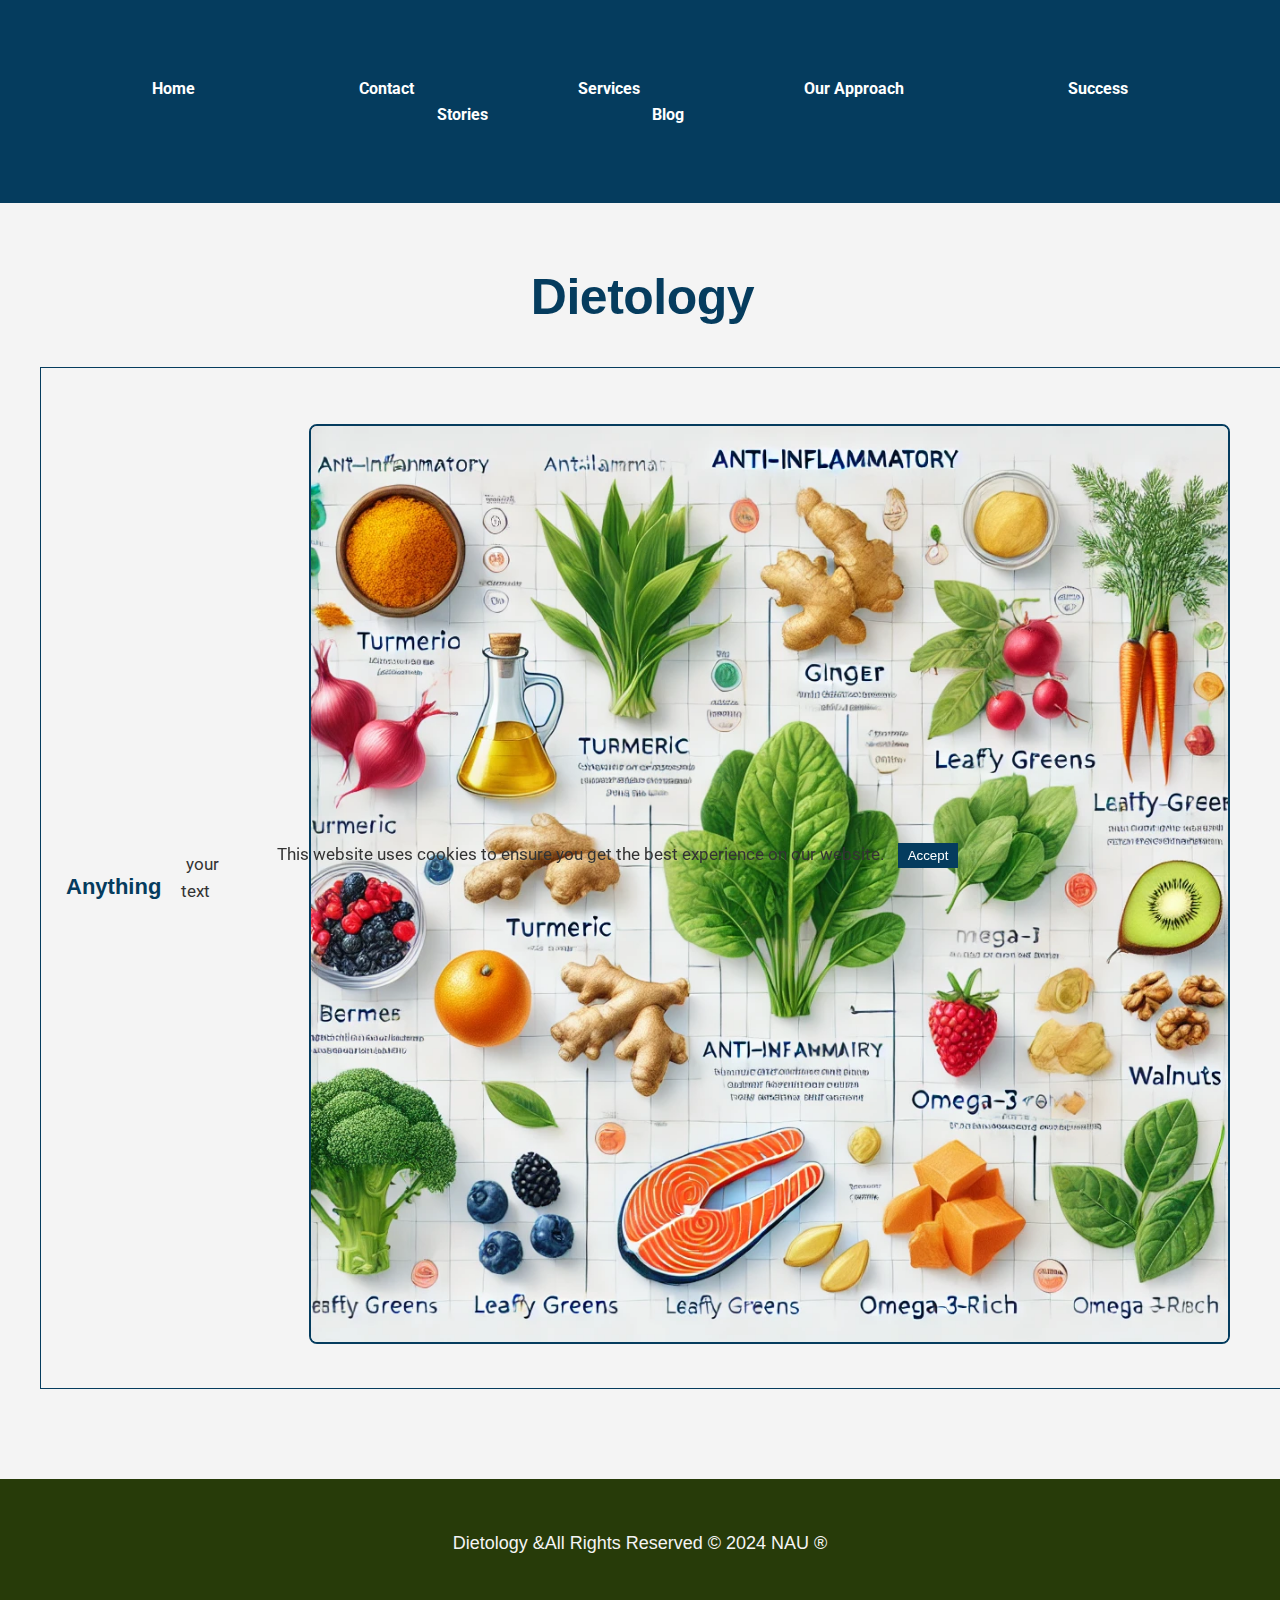
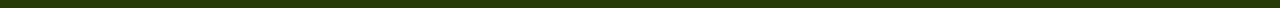
<file: index.html>
<!DOCTYPE html>
<html lang="en">
<head>
    <meta charset="utf-8">
    <meta name="viewport" content="width=device-width, initial-scale=1.0">
    <title>DIETOLOGY</title>
    <meta name="author" content="Dietology">
    <link href="https://fonts.googleapis.com/css2?family=Roboto:wght@400;700&display=swap" rel="stylesheet">
    <link rel="stylesheet" type="text/css" href="css/style.css"/>
    <link rel="icon" type="image/png" sizes="32x32" href="Images/Dietology_Logo_Concept_2.png" />
 
</head>
<body>
    <header>
            <nav>
                <span class="hamburger" onclick="toggleMenu()">☰</span>
                <ul>
                    <li><a href="index.html">Home</a></li>
                    <li><a href="Contact.html">Contact</a></li>
                    <li><a href="services.html">Services</a></li>
                    <li><a href="approach.html">Our Approach</a></li>
                    <li><a href="stories.html">Success Stories</a></li>
                    <li><a href="blog.html">Blog</a></li>
                </ul>
            </nav>
        </header>
        <script>
            function toggleMenu() {
                document.querySelector("nav ul").classList.toggle("show");
            }
        </script>
 
        <section>
            <h1>Dietology</h1>
            <article>
                <h2> Anything</h2>
                <section class="text-content">
                    <p>your text </p>
                </section>
                <figure>
                    <img src="Images/3.webp" alt="SFR" title="Stress" class="content-img">
                </figure>
            </article>
        </section>
        <section class="cookies-message">
            <p>This website uses cookies to ensure you get the best experience on our website. <button
                    onclick="this.parentElement.style.display='none'">Accept</button></p>
        </section>
        <footer>
            Dietology
            &amp;All Rights Reserved &copy; 2024 NAU &#174;
        </footer>
</body>
</html>
</file>
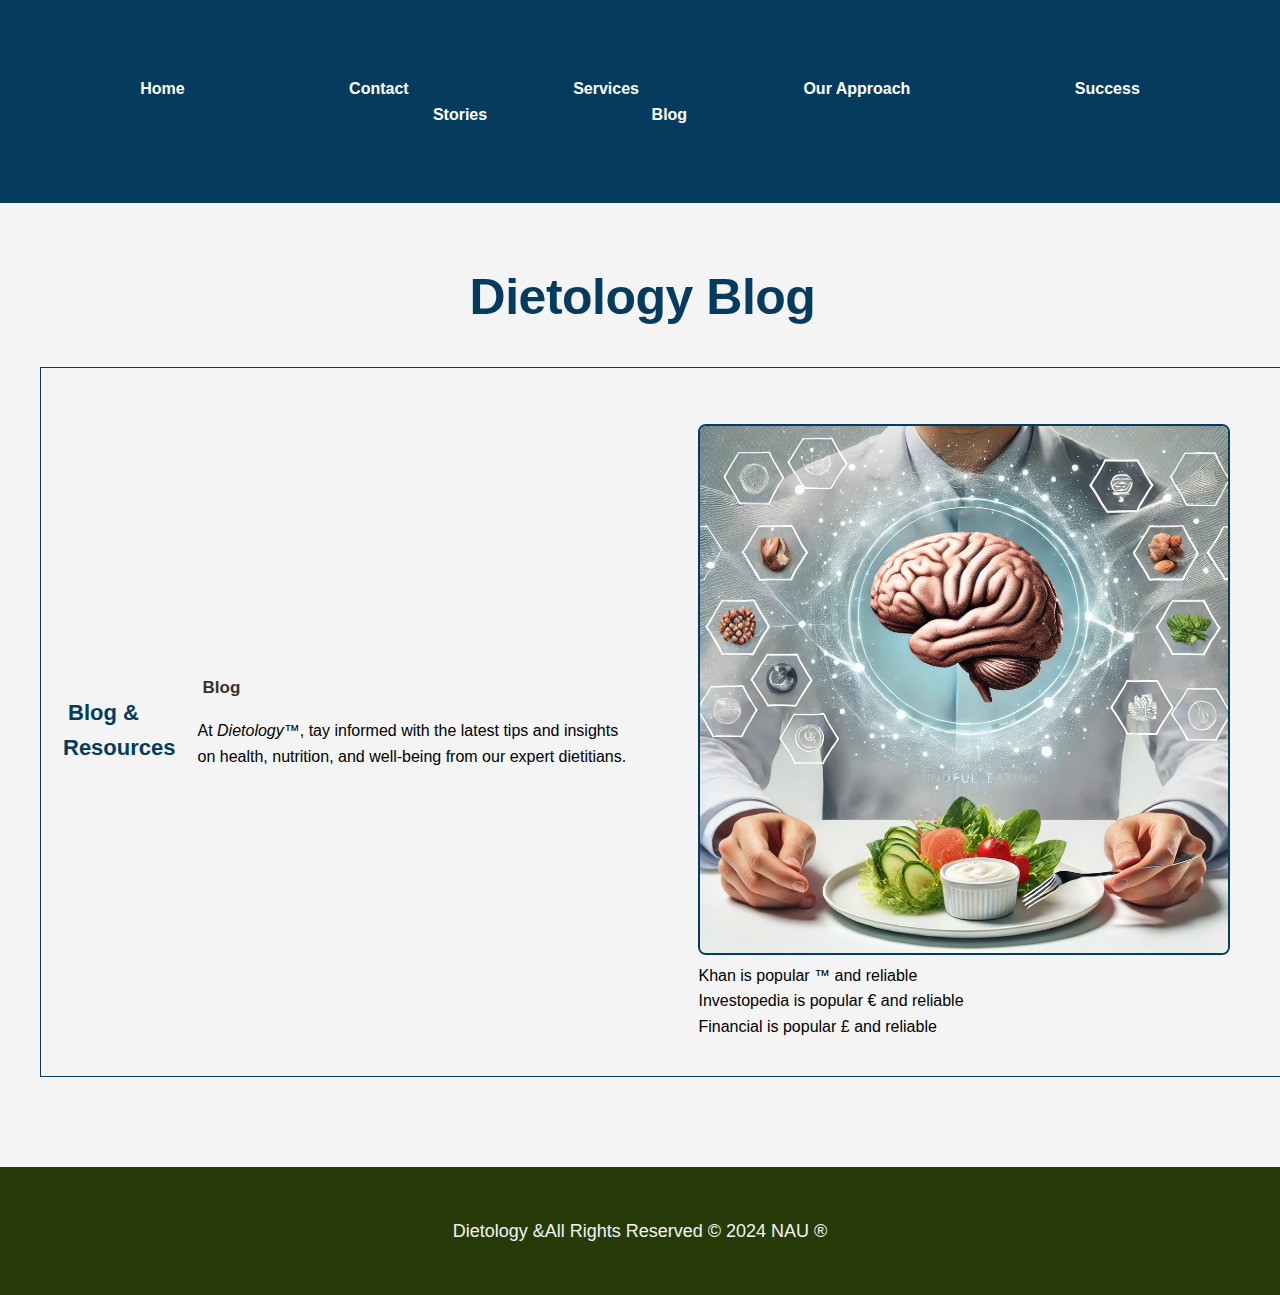
<file: blog.html>
<!DOCTYPE html>
<html lang="en">
<head>
    <meta charset="utf-8">
    <meta name="viewport" content="width=device-width, initial-scale=1.0">
    <title>Blog</title>
    <link rel="stylesheet" type="text/css" href="css/style.css"/>
    <link rel="icon" type="image/png" sizes="32x32" href="Images/Dietology_Logo_Concept_2.png" />
</head>
<body>
    <header>
        <nav>
            <span class="hamburger" onclick="toggleMenu()">☰</span>
            <ul>
                <li><a href="index.html">Home</a></li>
                <li><a href="Contact.html">Contact</a></li>
                <li><a href="services.html">Services</a></li>
                <li><a href="approach.html">Our Approach</a></li>
                <li><a href="stories.html">Success Stories</a></li>
                <li><a href="blog.html">Blog</a></li>
            </ul>
        </nav>
    </header>
    <script>
        function toggleMenu() {
            document.querySelector("nav ul").classList.toggle("show");
        }
    </script>
 
    <section>
        <h1>Dietology Blog</h1>
        <article>
            <legend><h2>Blog & Resources</h2></legend>
            <section class="text-content">
                <p>
                    <p><strong>Blog</strong></p>At <em>Dietology</em>™, tay informed with the latest tips and insights on health,
                    nutrition, and well-being from our expert dietitians.
                </p>
            </section>
            <figure>
                <img src="Images/2.webp" alt="Approach" title="Our Approach" class="content-img">
                <figcaption>Khan is popular &#8482; and reliable</figcaption>
                <figcaption>Investopedia is popular &#8364; and reliable</figcaption>
                <figcaption>Financial is popular &#163; and reliable</figcaption>
            </figure>
        </article>
    </section>
    <footer>
        Dietology
        &amp;All Rights Reserved &copy; 2024 NAU &#174;
    </footer>
</body>
</html>
</file>
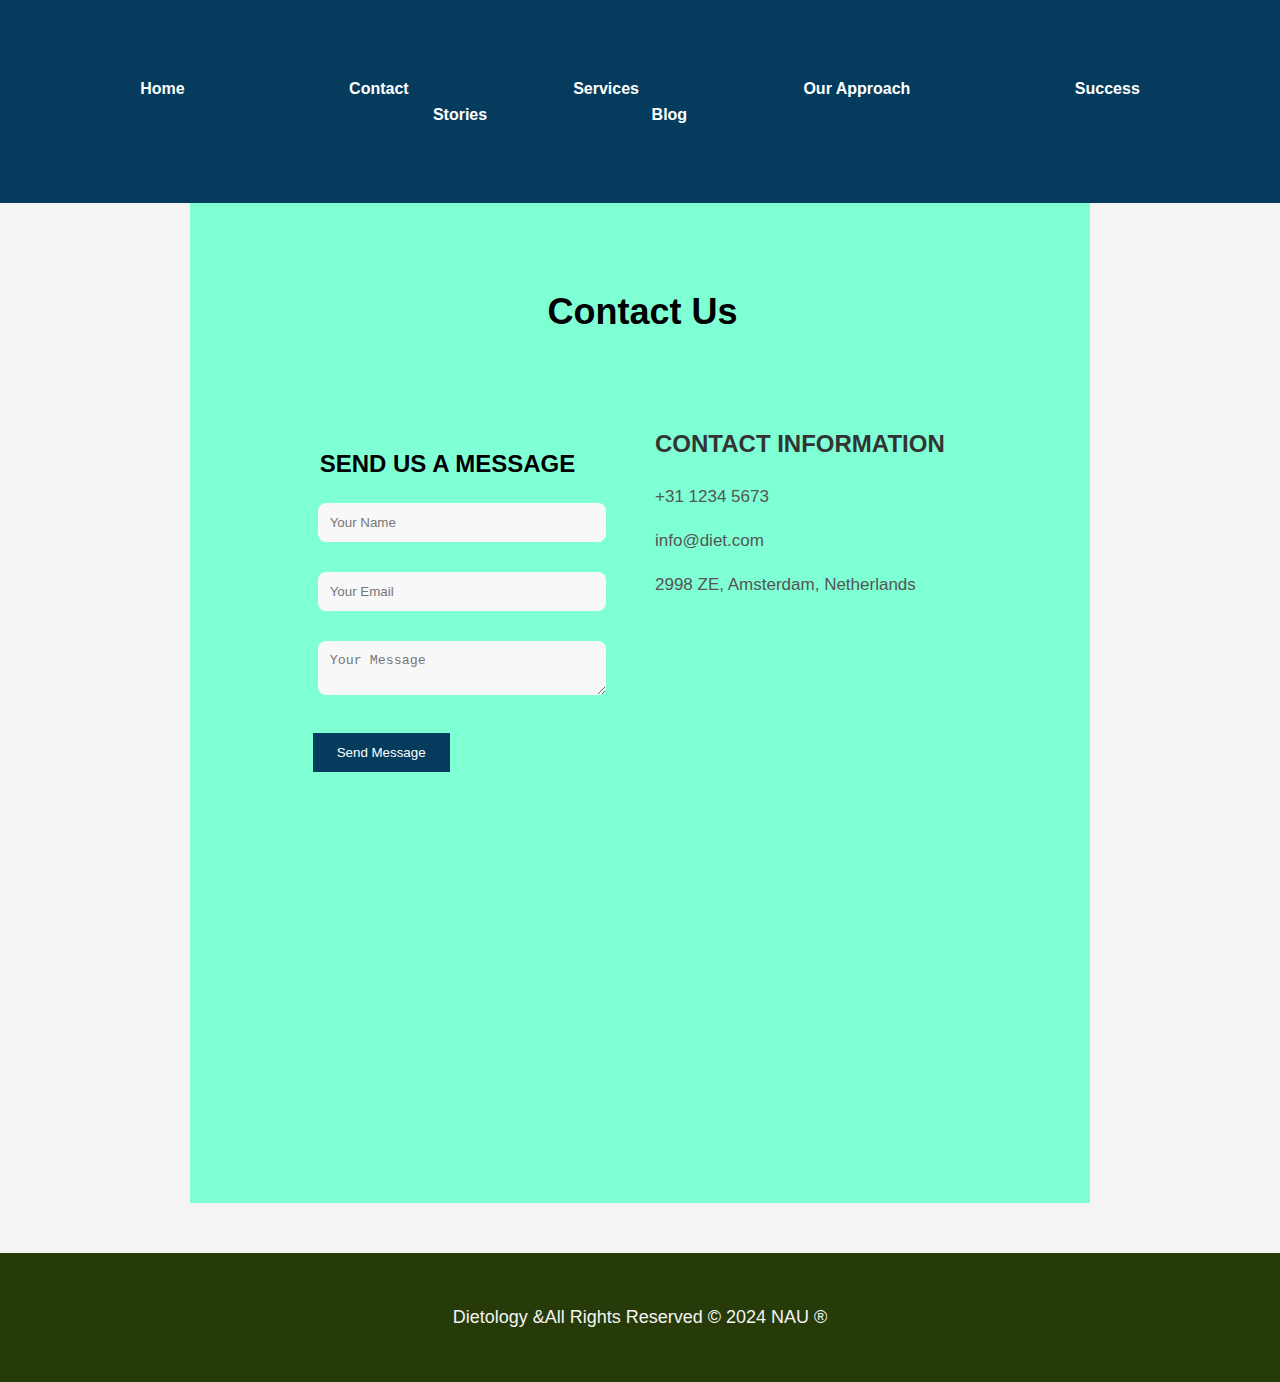
<file: contact.html>
<!DOCTYPE html>
<html lang="en">
<head>
    <meta charset="utf-8">
    <meta name="viewport" content="width=device-width, initial-scale=1.0">
    <title>Contact</title>
    <link rel="stylesheet" type="text/css" href="css/style.css"/>
    <link rel="icon" type="image/png" sizes="32x32" href="Images/Dietology_Logo_Concept_2.png" />
</head>
<body>
    <header>
        <nav>
            <span class="hamburger" onclick="toggleMenu()">☰</span>
            <ul>
                <li><a href="index.html">Home</a></li>
                <li><a href="Contact.html">Contact</a></li>
                <li><a href="services.html">Services</a></li>
                <li><a href="approach.html">Our Approach</a></li>
                <li><a href="stories.html">Success Stories</a></li>
                <li><a href="blog.html">Blog</a></li>
            </ul>
        </nav>
    </header>
    <script>
        function toggleMenu() {
            document.querySelector("nav ul").classList.toggle("show");
        }
    </script>
 
<section class="contact-section">
    <h2>Contact Us</h2>
    <section class="contact-wrapper">
        <section class="contact-form">
           <legend><h3>Send us a message</h3></legend>
            <form>
                <label class="form-group">
                    <input type="text" name="name" placeholder="Your Name">
                </label>
                <label class="form-group">
                    <input type="email" name="email" placeholder="Your Email">
                </label>
                <label class="form-group">
                    <textarea name="message" placeholder="Your Message"></textarea>
                </label>
                <button type="submit">Send Message</button>
            </form>
        </section>
        <aside class="contact-info">
            <h3>Contact Information</h3>
            <p><i class="fas fa-phone"></i>+31 1234 5673</p>
            <p><i class="fas fa-envelope"></i>info@diet.com</p>
            <p><i class="fas fa-map-marker-alt"></i>2998 ZE, Amsterdam, Netherlands</p>
        </aside>
    </section>
</section>
    <footer>
        Dietology
        &amp;All Rights Reserved &copy; 2024 NAU &#174;
    </footer>
</body>
</html>
</file>
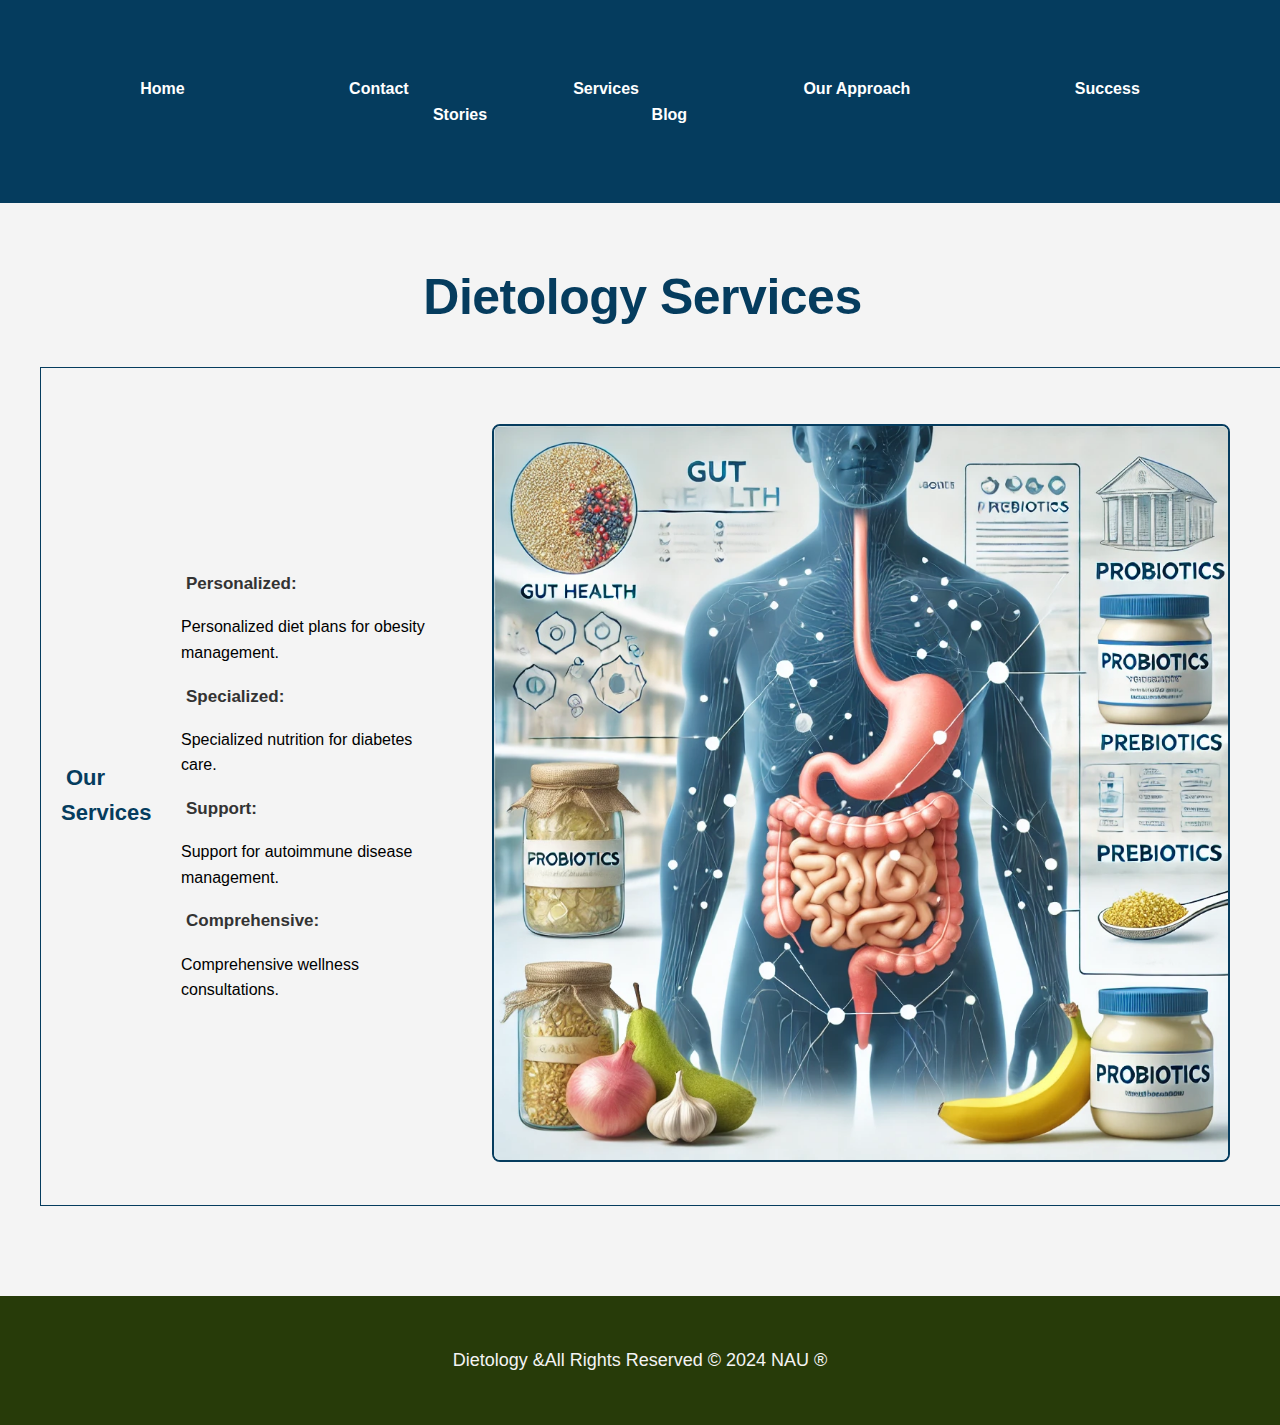
<file: services.html>
<!DOCTYPE html>
<html lang="en">
<head>
    <meta charset="utf-8">
    <meta name="viewport" content="width=device-width, initial-scale=1.0">
    <title>Services</title>
    <link rel="stylesheet" type="text/css" href="css/style.css"/>
    <link rel="icon" type="image/png" sizes="32x32" href="Images/Dietology_Logo_Concept_2.png" />
</head>
<body>
    <header>
        <nav>
            <span class="hamburger" onclick="toggleMenu()">☰</span>
            <ul>
                <li><a href="index.html">Home</a></li>
                <li><a href="Contact.html">Contact</a></li>
                <li><a href="services.html">Services</a></li>
                <li><a href="approach.html">Our Approach</a></li>
                <li><a href="stories.html">Success Stories</a></li>
                <li><a href="blog.html">Blog</a></li>
            </ul>
        </nav>
    </header>
    <script>
        function toggleMenu() {
            document.querySelector("nav ul").classList.toggle("show");
        }
    </script>
 
    <section>
        <h1>Dietology Services</h1>
        <article>
            <h2>Our Services</h2>
            <section class="text-content">
                <p>
                    <p><strong>Personalized:</strong></p>Personalized diet plans for obesity management.
                    <p><strong>Specialized:</strong></p>Specialized nutrition for diabetes care.
                    <p><strong>Support:</strong></p>Support for autoimmune disease management.
                    <p><strong>Comprehensive:</strong></p>Comprehensive wellness consultations.
                </p>
            </section>
            <figure>
                <img src="Images/4.webp" alt="Services" title="Our services" class="content-img">
            </figure>
        </article>
    </section>
    <footer>
        Dietology
        &amp;All Rights Reserved &copy; 2024 NAU &#174;
    </footer>
</body>
</html>
</file>
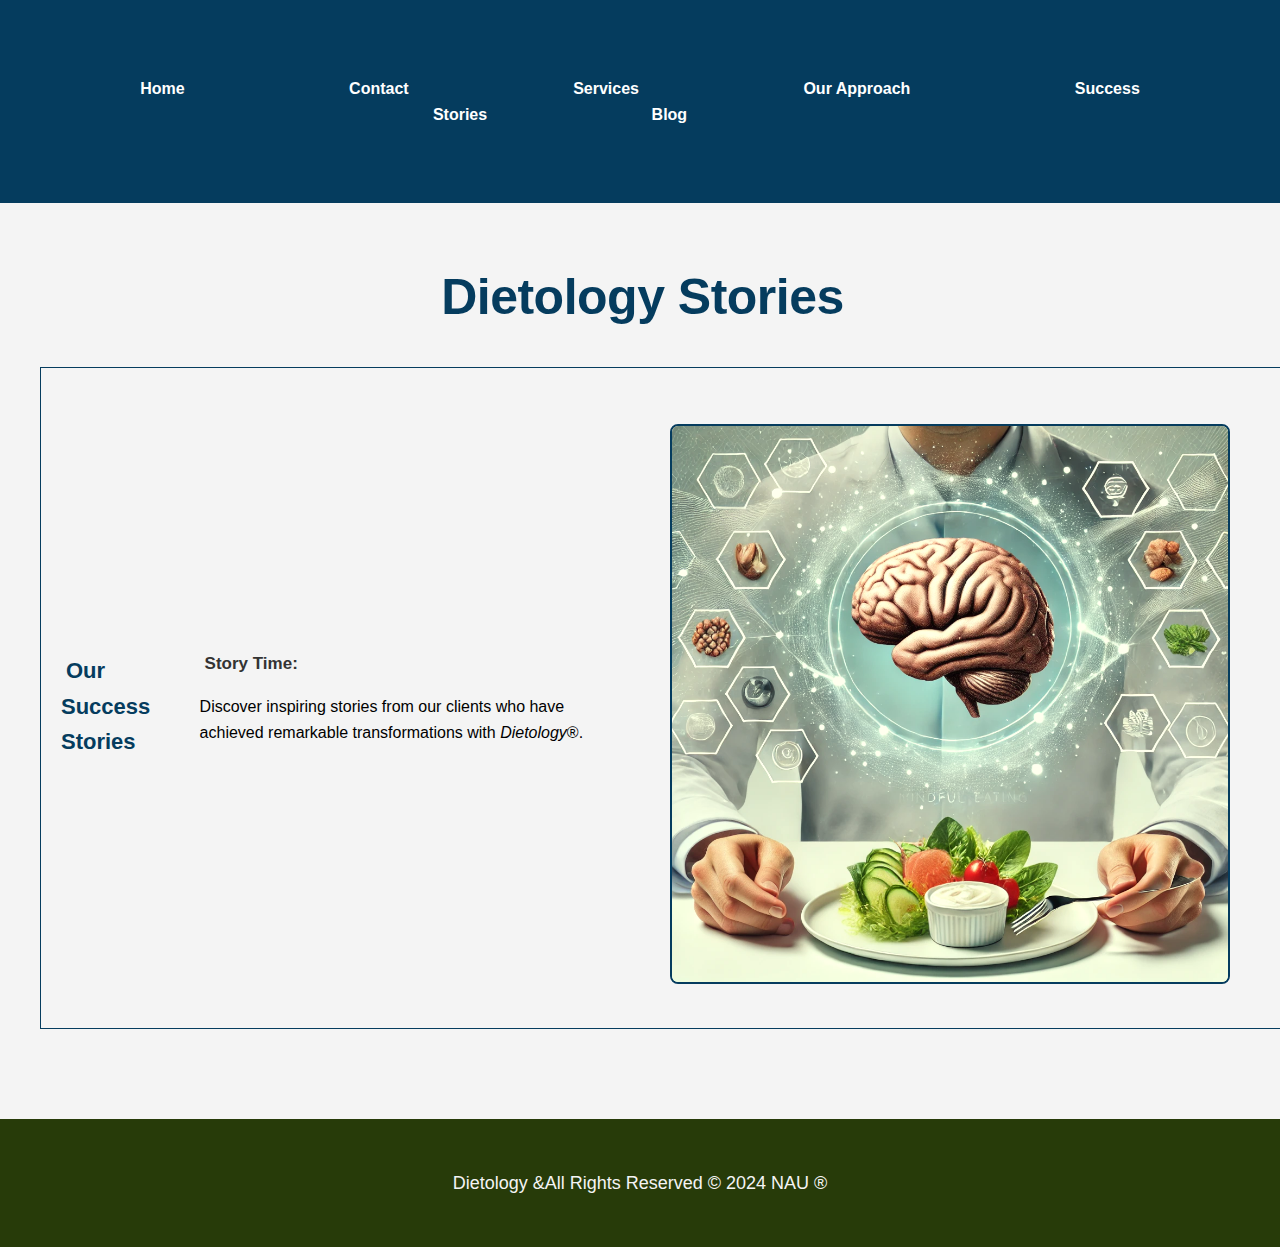
<file: stories.html>
<!DOCTYPE html>
<html lang="en">
<head>
    <meta charset="utf-8">
    <meta name="viewport" content="width=device-width, initial-scale=1.0">
    <title>Success Stories</title>
    <link rel="stylesheet" type="text/css" href="css/style.css"/>
    <link rel="icon" type="image/png" sizes="32x32" href="Images/Dietology_Logo_Concept_2.png" />
</head>
<body>
    <header>
        <nav>
            <span class="hamburger" onclick="toggleMenu()">☰</span>
            <ul>
                <li><a href="index.html">Home</a></li>
                <li><a href="Contact.html">Contact</a></li>
                <li><a href="services.html">Services</a></li>
                <li><a href="approach.html">Our Approach</a></li>
                <li><a href="stories.html">Success Stories</a></li>
                <li><a href="blog.html">Blog</a></li>
            </ul>
        </nav>
    </header>
    <script>
        function toggleMenu() {
            document.querySelector("nav ul").classList.toggle("show");
        }
    </script>
 
    <section>
        <h1>Dietology Stories</h1>
        <article>
            <h2>Our Success Stories</h2>
            <section class="text-content">
                <p>
                    <p><strong>Story Time:</strong></p>Discover inspiring stories from our clients who
                    have achieved remarkable transformations with <em>Dietology</em>®.  
                </p>
            </section>
            <figure>
                <img src="Images/5.png" alt="Story" title="Our stories" class="content-img">
            </figure>
        </article>
    </section>
    <footer>
        Dietology
        &amp;All Rights Reserved &copy; 2024 NAU &#174;
    </footer>
</body>
</html>
</file>
<file: css/style.css>
/* General body styling */
body {
    font-family: 'Roboto', sans-serif;
    margin: 0;
    padding: 0;
    background-color: #f4f4f4;
    line-height: 1.6;
}
 
/* Header and navigation styling */
header {
    background-color: #053c5E;
    color: rgb(255, 255, 255);
    padding: 20px;
    text-align: center;
    position: relative;
}
 
/* Hamburger menu icon - hidden on larger screens */
.hamburger {
    display: none;
    font-size: 24px;
    cursor: pointer;
    position: absolute;
    top: 25px;
    right: 25px;
    color: black;
}
 
/* Responsive styling for smaller screens */
@media screen and (max-width: 768px) {
 
 
    nav ul {
        display: none;
 
        flex-direction: column;
        align-items: center;
        background-color: #273B09;
        position: absolute;
        top: 60px;
        left: 0;
        width: 100%;
        padding: 20px 0;
    }
 
    /* Show menu when "show" class is added */
    nav ul.show {
        display: flex;
 
    }
 
    .hamburger {
        display: block;
    }
 
    .contact-wrapper {
        grid-template-columns: 1fr;
    }
 
    .content article {
        width: 100%;
    }
}
 
nav ul {
    list-style: none;
    padding: 40px;
}
 
nav ul li {
    display: inline;
    margin-right: 160px;
}
 
nav ul li a {
    color: white;
    text-decoration: none;
    font-weight: bold;
}
 
nav ul li a:hover {
    color: #ffd700;
 
}
 
/* Main content styling */
h1 {
    color: #053c5E;
    text-align: center;
    margin-bottom: 20px;
    font-size: 50px;
    letter-spacing: -0.5px;
}
 
section {
    padding: 20px;
    max-width: 1200px;
    margin: auto;
    text-indent: 5px;
    word-spacing: normal;
}
 
article {
    margin-bottom: 10px;
}
 
article h2 {
    font-size: 22px;
    color: #053c5E;
    margin-bottom: 1px;
 
}
 
section img {
    width: 100%;
    max-width: 400px;
    height: auto;
    margin-top: 20px;
}
 
/* Flexbox layout for content section */
.content {
    display: flex;
    flex-wrap: wrap;
}
 
.content article {
    width: 60%;
}
 
/* Footer styling */
footer {
    background-color: #273B09;
    color: #f4f4f4;
    text-align: center;
    padding: 50px;
    margin-top: 50px;
    font-size: large;
 
}
 
p {
    color: #333;
    font-size: 17px;
}
 
main {
    max-width: 1200px;
    margin: 20px auto;
    padding: 20px;
    background-color: #fff;
    border-radius: 8px;
    box-shadow: 0 0 10px rgba(0, 0, 0, 0.1);
}
 
.hero {
    text-align: center;
    margin-bottom: 40px;
}
 
.hero h1 {
    font-size: 2.5em;
    color: #1a4876;
}
 
.hero p {
    color: #555;
}
 
.resources {
    display: flex;
    flex-wrap: wrap;
    gap: 20px;
    justify-content: space-between;
}
 
article {
    display: flex;
    align-items: center;
    justify-content: space-between;
    width: 100%;
    margin: 30px auto;
    padding: 20px;
}
 
article img {
    max-width: 100%;
    border-radius: 4px;
}
 
.contact-section {
    min-height: 100vh;
    padding: 50px;
    text-align: center;
    background-color: aquamarine;
    max-width: 800px;
    margin: 0 auto;
}
 
.contact-section h2 {
    font-size: 36px;
    margin-bottom: 40px;
}
 
.contact-wrapper {
    display: grid;
    grid-template-columns: repeat(2, 1fr);
    gap: 20px;
    text-align: left;
}
 
.contact-form h3,
.contact-info h3 {
    font-size: 24px;
    margin-bottom: 20px;
    text-transform: uppercase;
}
 
.form-group {
    display: block;
    margin-bottom: 30px;
}
 
input,
textarea {
    width: 100%;
    padding: 12px;
    border-radius: 8px;
    border: none;
    background-color: #f8f8f9;
    color: #333;
}
 
input:focus,
textarea:focus {
    outline: none;
    box-shadow: 0 0 8px #bbb;
}
 
button {
    padding: 12px 24px;
    background-color: #053c5E;
    color: #fff;
    border: none;
}
 
button:hover {
    background-color: #45a049;
}
 
.contact-info {
    font-size: 18px;
    color: #333;
}
 
.contact-info p {
    margin-bottom: 10px;
    color: #555;
}
 
/* Header and navigation styling */
nav ul li a:hover {
    color: #ffd700;
 
}
 
/* Pseudo-class for selected/active link */
nav ul li a:active {
    color: #ff4500;
 
}
 
/* Using comma-separated selectors for h2 headings */
h1,
h2,
footer {
    font-family: Arial, sans-serif;
}
 
/* Styling for article borders */
article {
    border-color: #053c5E;
 
    border-style: solid;
 
    border-width: 1px;
 
    padding: 20px;
    margin-bottom: 20px;
}
 
/* Additional link hover styling */
a:hover {
    color: #053c5E;
    text-decoration: underline;
 
}
 
/* Ensuring that the article and images align correctly */
.content {
    display: flex;
    flex-wrap: wrap;
    gap: 20px;
    justify-content: space-between;
}
 
/* Image border styling for visual consistency */
section img,
article img {
    border-color: #053c5E;
    border-style: solid;
    border-width: 2px;
    border-radius: 8px;
    float: none;
}
 
/* Cookies message styling */
.cookies-message {
    position: fixed;
    bottom: 0;
    width: 100%;
    text-align: center;
    padding: 15px;
    z-index: 9999;
 
}
 
.cookies-message button {
    background-color: #053c5E;
    color: white;
    border: none;
    padding: 5px 10px;
    margin-left: 10px;
    cursor: pointer;
}
 
.cookies-message button:hover {
    background-color: #ff0055;
}
</file>
